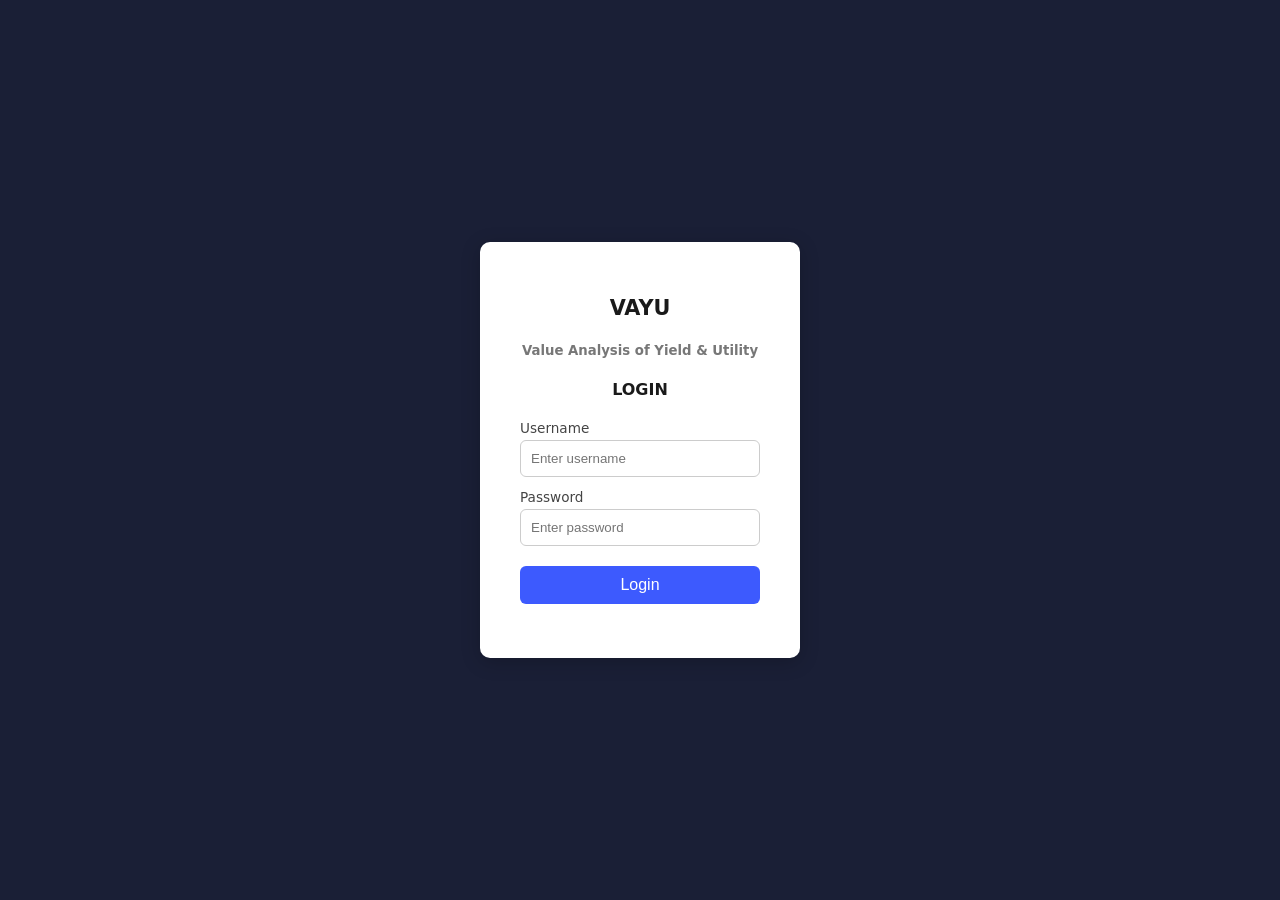
<file: frontend/login.html>
<!DOCTYPE html>
<html lang="en">
<head>
    <meta charset="UTF-8">
    <title>VAYU — Value Analysis of Yield & Utility -- LOGIN </title>
    <link rel="stylesheet" href="style.css">
</head>
<body class="login-body">
    <div class="login-box">
        <h1>VAYU </h1>
        <h5><span class="subtitle">Value Analysis of Yield & Utility</span></h5>
        <h4>LOGIN</h4>
       
        
        <form id="login-form">
            <label for="username">Username</label>
            <input type="text" id="username" placeholder="Enter username" required>

            <label for="password">Password</label>
            <input type="password" id="password" placeholder="Enter password" required>

            <button type="submit">Login</button>
            <p id="login-error" class="error-text"></p>
        </form>
    </div>
    <script src="login.js"></script>
</body>
</html>
</file>
<file: frontend/style.css>
* { box-sizing: border-box; }

body {
    margin: 0;
    font-family: system-ui, sans-serif;
    background: #f7f8fa;
    color: #1a1a1a;
}

.layout { display: flex; min-height: 100vh; }

.sidebar {
    width: 240px;
    background: #1a1f36;
    color: white;
    padding: 24px 16px;
    flex-shrink: 0;
}

.sidebar .brand { font-size: 1.2em; margin: 0; color: white; }
.sidebar .subtitle { color: #9aa3b8; font-size: 0.85em; margin: 4px 0 24px; }

.nav-links { list-style: none; padding: 0; margin: 0; }
.nav-link {
    display: block;
    color: #c5cae0;
    text-decoration: none;
    padding: 10px 12px;
    border-radius: 6px;
    margin-bottom: 4px;
    font-size: 0.95em;
}
.nav-link:hover { background: #2a3152; }
.nav-link.active { background: #3d5afe; color: white; }

.content { flex: 1; padding: 32px 40px; max-width: 900px; }

.view { display: none; }
.view.active { display: block; }

section {
    background: white;
    border-radius: 8px;
    padding: 16px 20px;
    margin-bottom: 24px;
    box-shadow: 0 1px 3px rgba(0,0,0,0.1);
}

.route-card {
    display: inline-block;
    border: 1px solid #ddd;
    border-radius: 8px;
    padding: 12px 16px;
    margin-right: 12px;
    min-width: 180px;
}

.route-card h3 { margin: 0 0 8px 0; }
.route-card .stat { font-size: 1.4em; font-weight: bold; }
.route-card .stat.positive { color: #27ae60; }
.route-card .stat.negative { color: #c0392b; }

table { width: 100%; border-collapse: collapse; margin-top: 12px; }
th, td { text-align: left; padding: 8px 10px; border-bottom: 1px solid #eee; }
th { background: #fafafa; }

.note { color: #777; font-size: 0.9em; }
.login-body {
    display: flex;
    align-items: center;
    justify-content: center;
    height: 100vh;
    margin: 0;
    background: #1a1f36;
}

.login-box {
    background: white;
    padding: 40px;
    border-radius: 10px;
    width: 320px;
    text-align: center;
    box-shadow: 0 4px 20px rgba(0,0,0,0.2);
}

.login-box h1 { font-size: 1.3em; margin-bottom: 4px; }
.login-box .subtitle { color: #777; margin-bottom: 24px; }

.login-box label {
    display: block;
    text-align: left;
    font-size: 0.85em;
    margin: 12px 0 4px;
    color: #444;
}

.login-box input {
    width: 100%;
    padding: 10px;
    border: 1px solid #ccc;
    border-radius: 6px;
    box-sizing: border-box;
}

.login-box button {
    width: 100%;
    margin-top: 20px;
    padding: 10px;
    background: #3d5afe;
    color: white;
    border: none;
    border-radius: 6px;
    cursor: pointer;
    font-size: 1em;
}

.login-box button:hover { background: #2a3ec7; }

.error-text { color: #c0392b; font-size: 0.85em; margin-top: 10px; }
</file>
